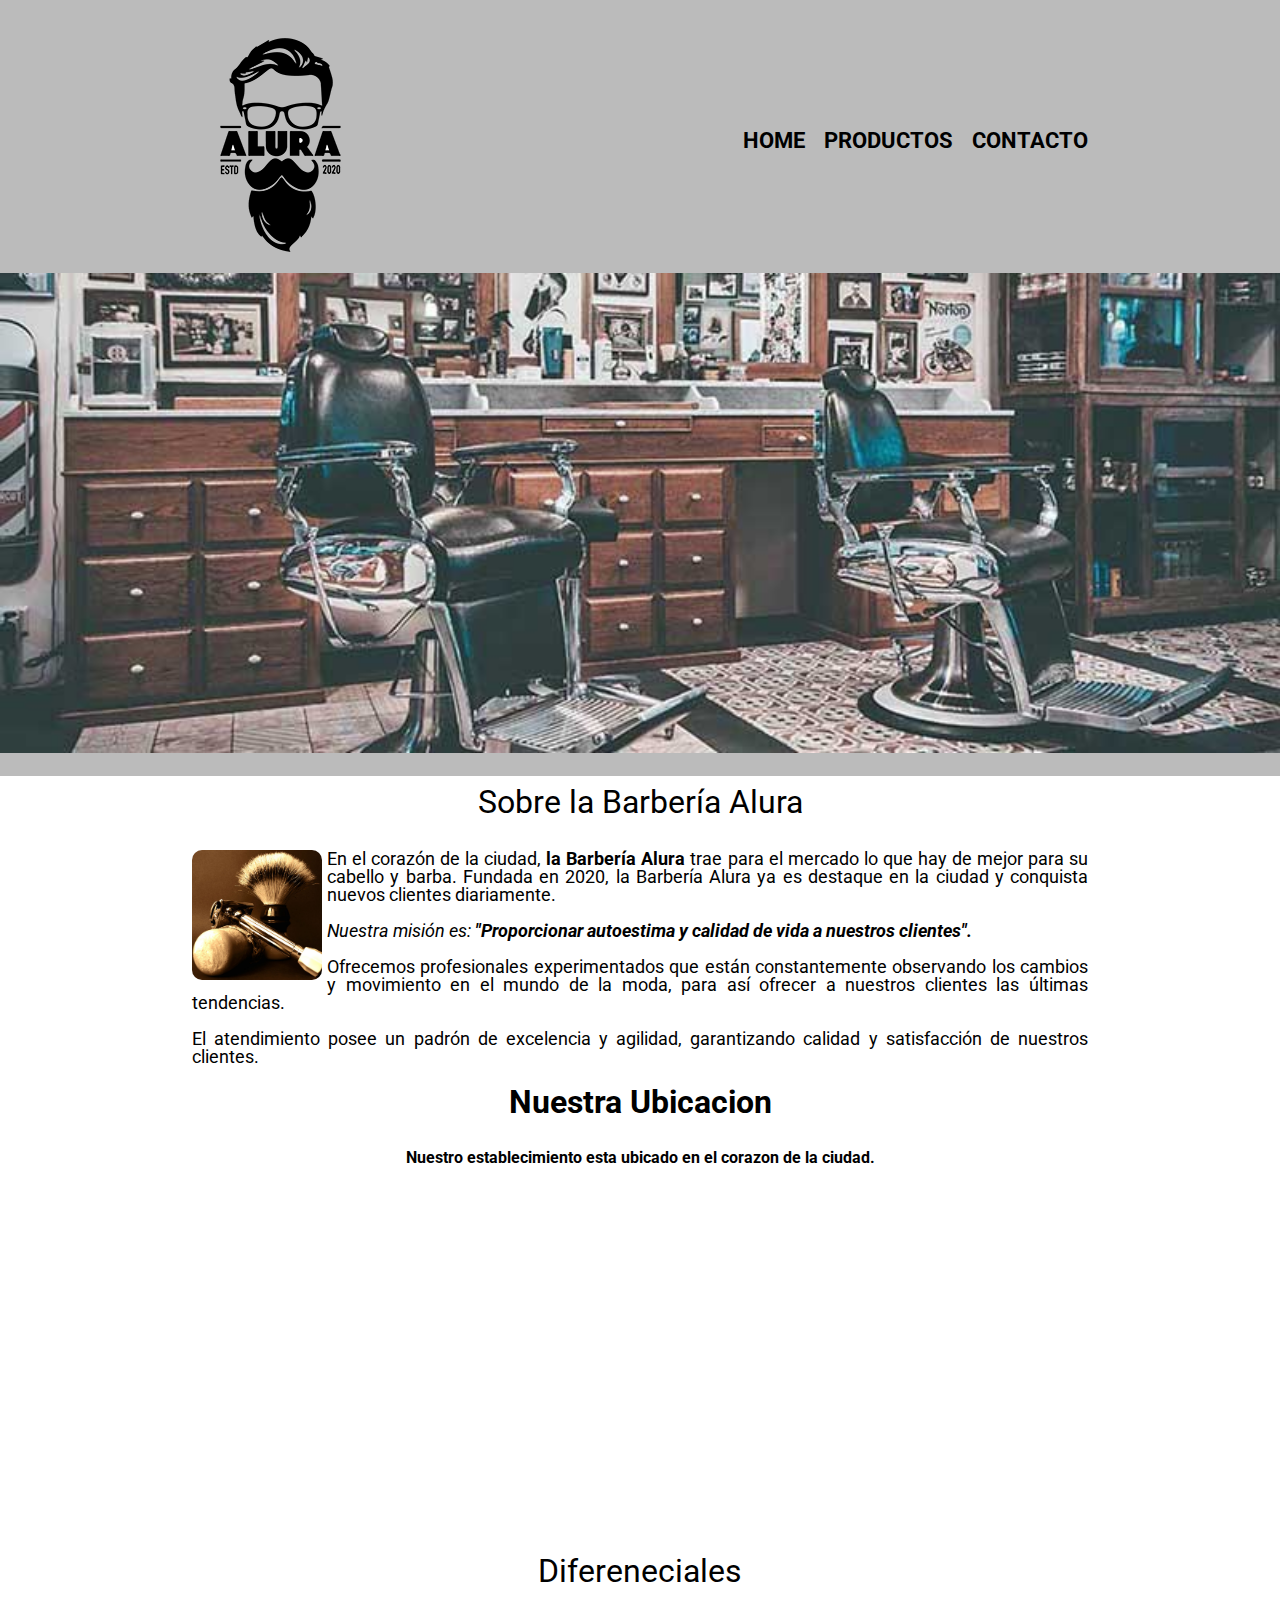
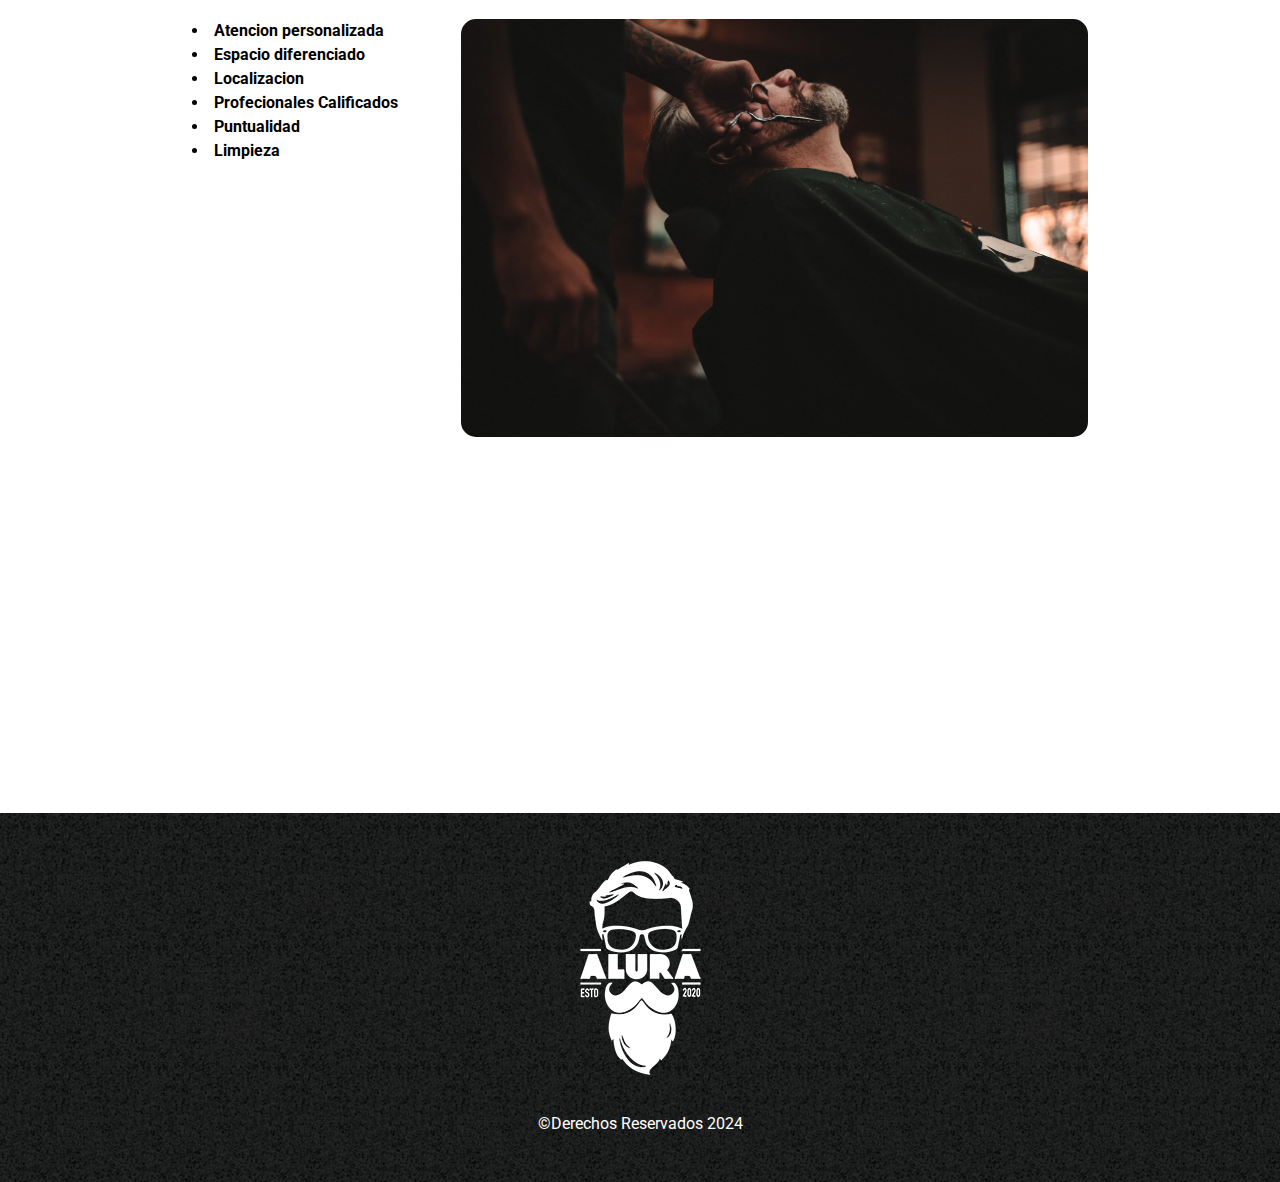
<file: index.html>
<!DOCTYPE html>

<html lang="es">
    <head>
        <title>Barberia</title>
        <link rel="stylesheet" href="reset.css">
        <link  rel="stylesheet" href="style.css" />
        <link rel="preconnect" href="https://fonts.googleapis.com">
        <link rel="preconnect" href="https://fonts.gstatic.com" crossorigin>
        <link href="https://fonts.googleapis.com/css2?family=Roboto:wght@300&display=swap" rel="stylesheet">        
        <meta charset="utf-8" />
        <meta name="viewport" content="width=device-width, initial-scale=1" />
      </head>
    <body>
        <header>
            <div class="caja">
                <img src="img/logo.png">
            <nav>
                <ul>
                    <li> <a  href="index.html">HOME</a></li>
                    <li> <a  href="productos.html">Productos</a></li>
                    <li> <a  href="contacto.html">Contacto</a></li>
                </ul>
            </nav>
            </div>
            <img src="img/banner.jpg" alt="Banner" class="banner">
        </header>
       
            <main>
            <section class="principal">
                <h2>Sobre la Barbería Alura</h2>
                <img src="img/utensilios[1].jpg" alt="Utencilios" class="utencilios">
                <p>En el corazón de la ciudad, <strong>la Barbería Alura</strong>  trae para el mercado 
                lo que hay de mejor para su cabello y barba. Fundada en 2020, 
                la Barbería Alura ya es destaque en la ciudad y conquista nuevos clientes diariamente.</p> 
                <p class="mision"><em>Nuestra misión es: <strong>"Proporcionar autoestima y calidad de vida a nuestros clientes".</strong></em></p>
                <p>Ofrecemos profesionales experimentados que están constantemente observando los cambios 
                y movimiento en el mundo de la moda, para así ofrecer a nuestros clientes las últimas tendencias.</p>
                <p>El atendimiento posee un padrón de excelencia y agilidad, garantizando calidad 
                y satisfacción de nuestros clientes.</p>
            
            </section>
            <section class="mapa">
                <h3>Nuestra Ubicacion</h3>
                <p>Nuestro establecimiento esta ubicado en el corazon de la ciudad.</p>
                <iframe src="https://www.google.com/maps/embed?pb=!1m18!1m12!1m3!1d30128.870629313074!2d-99.5680542!3d19.277633!2m3!1f0!2f0!3f0!3m2!1i1024!2i768!4f13.1!3m3!1m2!1s0x85cd8b18b2cb756f%3A0xfa7376a38edc7527!2sLos%20Casta%C3%B1os%20Club%20Residencial!5e0!3m2!1ses!2smx!4v1706688442833!5m2!1ses!2smx" 
                 style="border:0;" allowfullscreen="" loading="lazy" referrerpolicy="no-referrer-when-downgrade"></iframe>
            </section>
            <section class="diferenciales">
                <h3>Difereneciales</h3>
                <div class="listaDiferenciales">
                <ul>
                    <li>Atencion personalizada</li>
                    <li>Espacio diferenciado</li>
                    <li>Localizacion</li>
                    <li>Profecionales Calificados</li>
                    <li>Puntualidad</li>
                    <li>Limpieza</li>
                </ul>
                </div>
                <div class="media">
                    <img src="img/diferenciales.jpg" class="imgDiferenciales">
                    <iframe src="https://www.youtube.com/embed/wcVVXUV0YUY" 
                    frameborder="0" allow="accelerometer; autoplay; clipboard-write; encrypted-media; gyroscope; picture-in-picture" allowfullscreen></iframe>
                </div>
            </section>
        </main>
        <footer class="pie">
            <img src="img/logo-blanco.png">
            <h3>&copy;Derechos Reservados 2024</h3>
        </footer>
    </body>
</html>
</file>
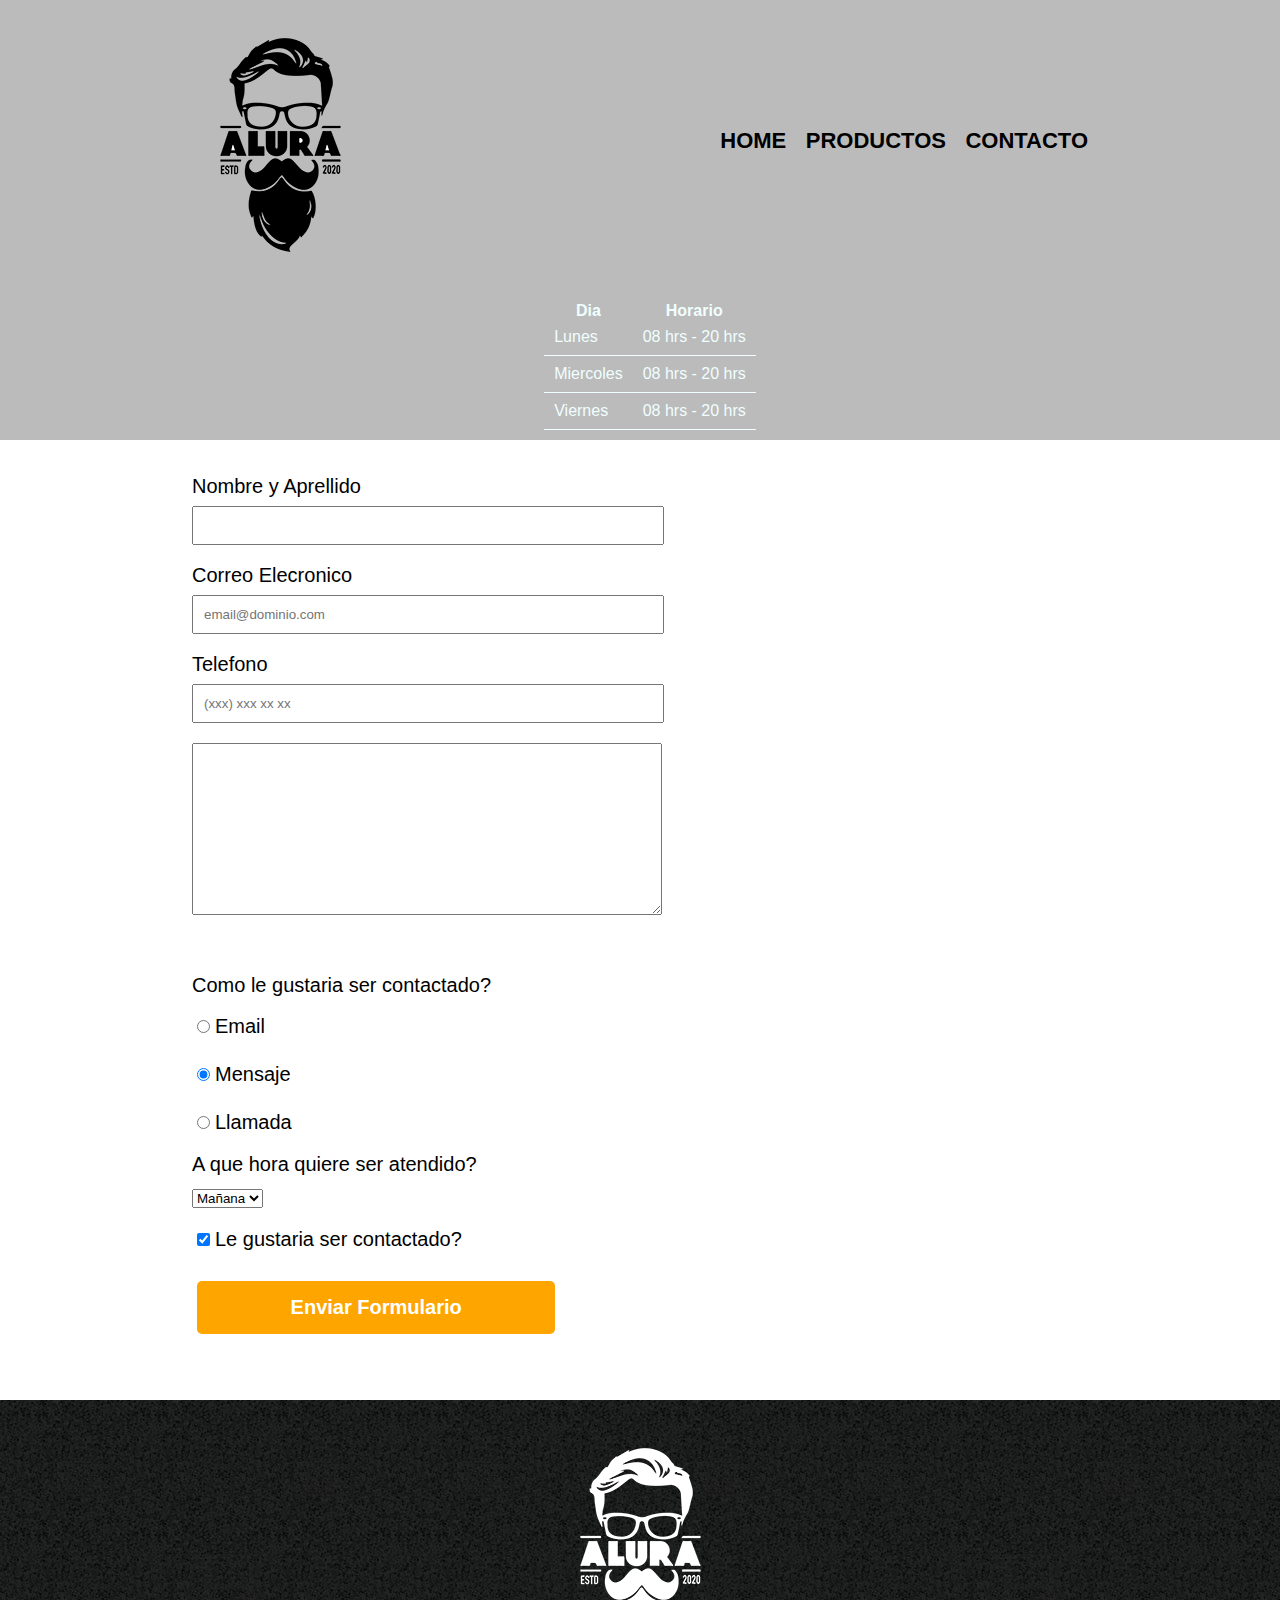
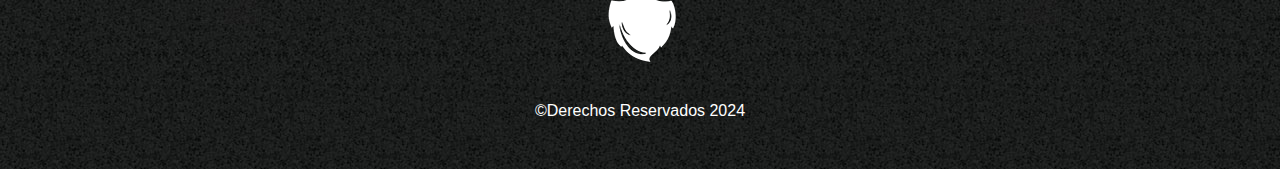
<file: contacto.html>
<!DOCTYPE html>


<html lang="es">
  <head>
    <title>Contacto - Barberia Alura</title>
    <link rel="stylesheet" href="reset.css">
    <link  rel="stylesheet" href="style.css" />
    <meta charset="utf-8" />
    <meta name="viewport" content="width=device-width, initial-scale=1" />
  </head>

  <body>
    <header>
        <div class="caja">
            <h1><img src="img/logo.png" alt="Logo"></h1>
        <nav>
            <ul>
                <li> <a  href="index.html">HOME</a></li>
                <li> <a  href="productos.html">Productos</a></li>
                <li> <a  href="contacto.html">Contacto</a></li>
            </ul>
        </nav>
        </div>
    </header>

    <main>
        <div class="horarios">
            <table>
                <thead>
                    <tr>
                        <th>Dia</th>
                        <th>Horario</th>
                    </tr>
                </thead>
                <tbody>
                    <tr>
                        <td>Lunes</td>
                        <td>08 hrs - 20 hrs</td>
                    </tr>
                    <tr>
                        <td>Miercoles</td>
                        <td>08 hrs - 20 hrs</td>
                    </tr>
                    <tr>
                        <td>Viernes</td>
                        <td>08 hrs - 20 hrs</td>
                    </tr>
                </tbody>
            </table>
        </div>
        <br>
        <fieldset class="formulario">
            <form>
                <label for="nombre">Nombre y Aprellido</label>
                    <input type="text" id="nombre" required >
                <label for="correo">Correo Elecronico</label>
                    <input type="email" id="correo" required placeholder="email@dominio.com">
                <label for="telefono">Telefono</label>
                    <input type="tel" id="telefono" required placeholder="(xxx) xxx xx xx">
                <label for="mensaje"></label>
                    <textarea cols="70" rows="10" id="mensaje"></textarea>
            </form>
        </fieldset>
        <fieldset class="modosContacto">
            <form>
                <legend>Como le gustaria ser contactado?</legend>
                    <label for="radioemail"><input type="radio" name="contacto" value="email" id="radioemail">Email</label>
                    
                    <label for="radioemensaje"><input type="radio" name="contacto" value="mensaje" id="radioemensaje" checked>Mensaje</label>
                    
                    <label for="radiollamada"><input type="radio" name="contacto" value="llamada" id="radiollamada">Llamada</label>
                <legend>A que hora quiere ser atendido?</legend>
                    <select required>
                        <option>Mañana</option>
                        <option>Tarde</option>
                        <option>Noche</option>
                    </select>
                    <label><input type="checkbox" checked>Le gustaria ser contactado?</label> 
                <input type="submit" value="Enviar Formulario" class="boton"> 
            </form>
        </fieldset> 
        <br>
        
    </main>

    <footer class="pie">
        <img src="img/logo-blanco.png" alt="Logo">
        <h3>&copy;Derechos Reservados 2024</h3>
    </footer>

  </body>
</html>
</file>
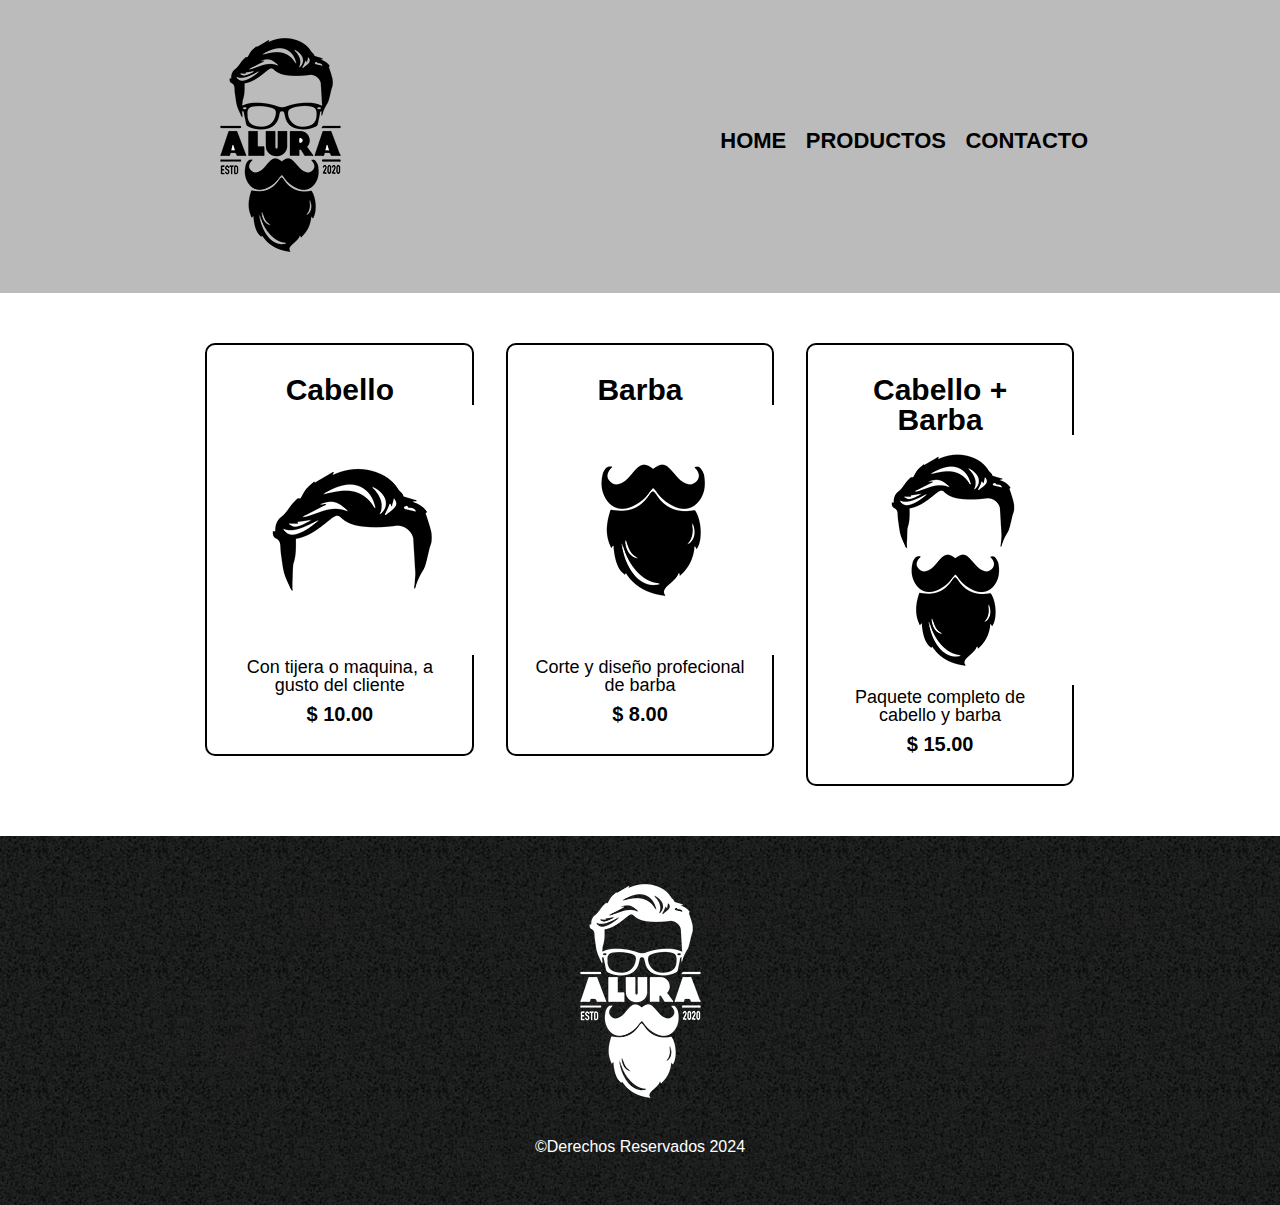
<file: productos.html>
<!DOCTYPE html>


<html lang="es">
  <head>
    <title>Productos - Barberia Alura</title>
    <link rel="stylesheet" href="reset.css">
    <link  rel="stylesheet" href="style.css" />
    <meta charset="utf-8" />
    <meta name="viewport" content="width=device-width, initial-scale=1" />
  </head>

  <body>
    <header>
        <div class="caja">
            <h1><img src="img/logo.png"></h1>
        <nav>
            <ul>
                <li> <a  href="index.html">HOME</a></li>
                <li> <a  href="productos.html">Productos</a></li>
                <li> <a  href="contacto.html">Contacto</a></li>
            </ul>
        </nav>
        </div>
    </header>

    <main>
        <ul class="productos">
            <li>
                <h2>Cabello</h2>
                <img src="img/cabello.jpg">
                <p class="prodDescripcion">Con tijera o maquina, a gusto del cliente</p>
                <p class="prodPrecio">$ 10.00</p>
            </li>
            <li>
                <h2>Barba</h2>
                <img src="img/barba.jpg">
                <p class="prodDescripcion">Corte y diseño profecional de barba</p>
                <p class="prodPrecio">$ 8.00</p>
            </li>
            <li>
                <h2>Cabello + Barba</h2>
                <img src="img/cabello+barba.jpg">
                <p class="prodDescripcion">Paquete completo de cabello y barba</p>
                <p class="prodPrecio">$ 15.00</p>
            </li>
        </ul>
    </main>

    <footer class="pie">
        <img src="img/logo-blanco.png">
        <h3>&copy;Derechos Reservados 2024</h3>
    </footer>

  </body>
</html>
</file>
<file: style.css>
body{
    font-family: 'Roboto', sans-serif;
}
header{
    background-color: #BBBBBB;
    padding: 20px 0;
}
.banner{
    width: 100%;   
}
.principal{
    position: relative;
    width: 70%;
    margin: 0 auto;
}
.principal h2{
    text-align: center;
    font-size: 2em;
    margin: 10px 0 1em;
}
.utencilios{
    width: 130px;
    float: left;
    border-radius: 10px;
    margin: 0 5px 5px 0;
}
.principal p{
    margin: 0 0 1em;
    text-align: justify;
    font-size: 18px;
}
.mision{
    text-align: center;
}
.principal strong{
    font-weight: bold;
}
.principal em{
    font-style: italic;
}
.mapa{
    width: 70%;
    text-align: center;
    font-weight: bolder;
    margin: 20px auto 20px auto;
}
.mapa h3{
    font-size: 2em;
    margin: 10px 0 1em;
}
.mapa p{
    margin: 10px 0 1em;
    font-weight: bold;
}
.mapa iframe{
width: 100%;
height: 350px;
border-radius: 15px;
}
.diferenciales h3{
    text-align: center;
    font-size: 2em;
    margin: 0 0 1em;
}
.diferenciales{
    width: 70%;
    margin: 20px auto;
}
.listaDiferenciales{
    width: 30%;
    position: absolute;
}
.listaDiferenciales ul{
    list-style: inside;
    font-weight: bold;
}
.listaDiferenciales li{
    line-height: 1.5;
}
.media{
    width: 70%;
    position: relative;
    margin: 0 0 0 auto;
}
.imgDiferenciales{
    width: 100%;
    border-radius: 15px;
}
.diferenciales iframe{
    width: 100%;
    height: 350px;
    border-radius: 15px;
}


.caja{
    position: relative;
    width: 70%;
    margin: 0 auto;
}
nav{
    position: absolute;
    top: 110px;
    right: 0%;
}
nav li{
    display: inline;
    margin: 0 0 0 15px;
}
nav a{
    text-transform: uppercase;
    color: black;
    font-weight: bolder;
    font-size: 22px;
    text-decoration: none;
    
}
nav a:hover{
    color: bisque;
    text-decoration: underline;
}
.productos{
    width: 70%;
    margin:0 auto;
    padding: 50px;
}
.productos li{
display: inline-block;
text-align: center;
width: 30%;
vertical-align: top;
margin: 0 1.5%;
padding: 30px 20px;
box-sizing: border-box;
border: 2px solid black;
border-radius: 10px;
}
.productos li:hover {
    border: 4px solid bisque;
}
.productos li:hover h2 {
    font-size: 33px;
}
.productosli :active{
    border-color: aquamarine;
}
.productos h2{
    font-size: 30px;
    font-weight: bold;
}
.prodDescripcion{
font-size: 18px;
}
.prodPrecio{
font-size: 20px;
font-weight: bold;
margin-top: 10px;
}
.horarios{
    width: 100%;
    padding: 10px;
    background-color: #BBBBBB;
}
 .horarios table{
    margin: auto;
    padding: 5px;
 }
 .horarios thead{
    color: azure;
    font-weight: bold;
    padding: 10px;
 }
 .horarios td{
    border-bottom: 1px solid;
    color: azure;
    padding: 10px;
 }
.formulario{
    width: 70%;
    margin: auto;
}
.formulario form{
    margin:  20px auto;
}
.formulario form label{
    display: block;
    font-size: 20px;
    margin: 10px 0 10px;
}
.formulario form input, textarea{
    display: block;
    margin: 0 0 20px;
    padding: 10px;
    width: 50%;
}
.modosContacto{
    width: 70%;
    margin: auto;
}
.modosContacto form{
    margin: 40px 0;
}
.modosContacto form label, legend{
    display: block;
    font-size: 20px;
    margin: 15px 0 15px;
}
.modosContacto input{
    display: inline-block;
    font-size: 20px;
    margin: 10px 5px 10px;
    
}
.boton{
    width: 40%;
    padding: 15px 0;
    font-size: 18px;
    font-weight: bold;
    color: white;
    background: orange;
    border: none;
    border-radius: 5px;
    transition: 1s all;
    cursor: pointer;
}
.boton:hover{
    background: darkorange;
    transform: scale(1.2);
}
.pie{
    padding: 30px;
    text-align: center;
    background: url(img/bg.jpg)
}
.pie h3{
color: white;
margin: 20px;
}

@media screen and (max-width:480px){
    h1{
        text-align: center;
    }
    nav{
        position: static;
    }
    .caja, .principal, .mapa, .media {
        width: auto;
    }
    .lista-Diferenciales, .imagen-diferenciales{
        width: 100%;
    }
}
</file>
